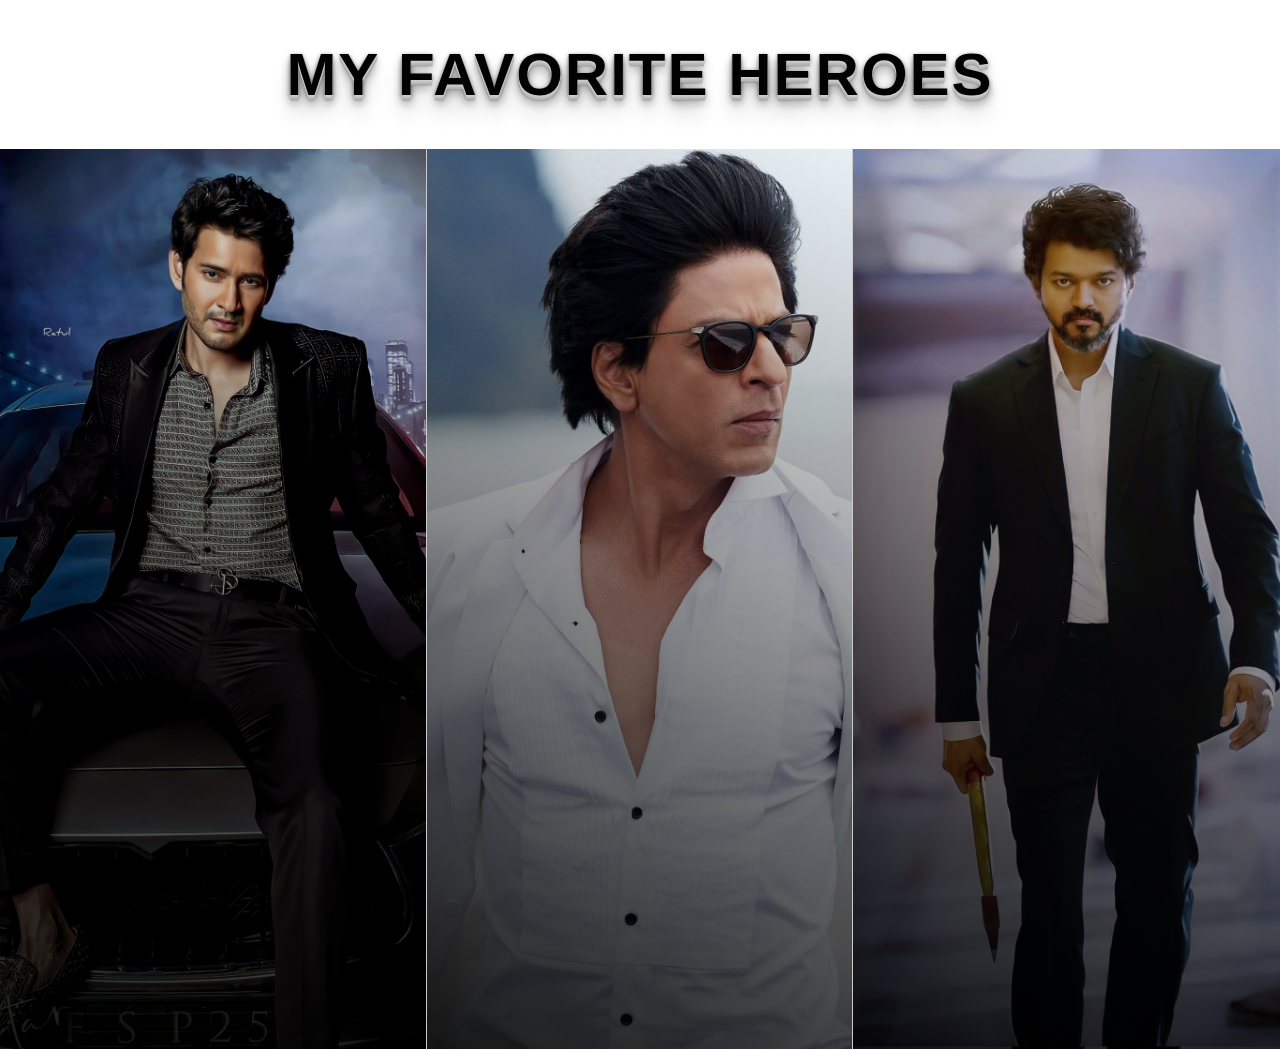
<file: index.html>
<!DOCTYPE html>
<html lang="en">
<head>
    <meta charset="UTF-8">
    <meta name="viewport" content="width=device-width, initial-scale=1.0">
    <title>Oct 20</title>
    <link rel="stylesheet" href="p.css">
</head>
<body>
    <center><h1><span>MY Favorite Heroes </span></h1></center>
    <div class="container">
        <div class="item">
          <div class="quote">
            <p id="mb">Super Star<a href="mb.html"><span>Mahesh babu</span></a></p>
          </div>
        </div>
        <div class="item">
          <div class="quote">
            <p id="srk">I am the Last of Stars<a href="srk.html"><span>Sharukh Khan</span></a></p>
          </div>
        </div>
        <div class="item">
          <div class="quote">
            <p id="vj">Thalapathy<a href="vj.html"><span>Vijay Joseph</span></a></p>
          </div>
        </div>
    </div> 
    
</body>
</html>
</file>
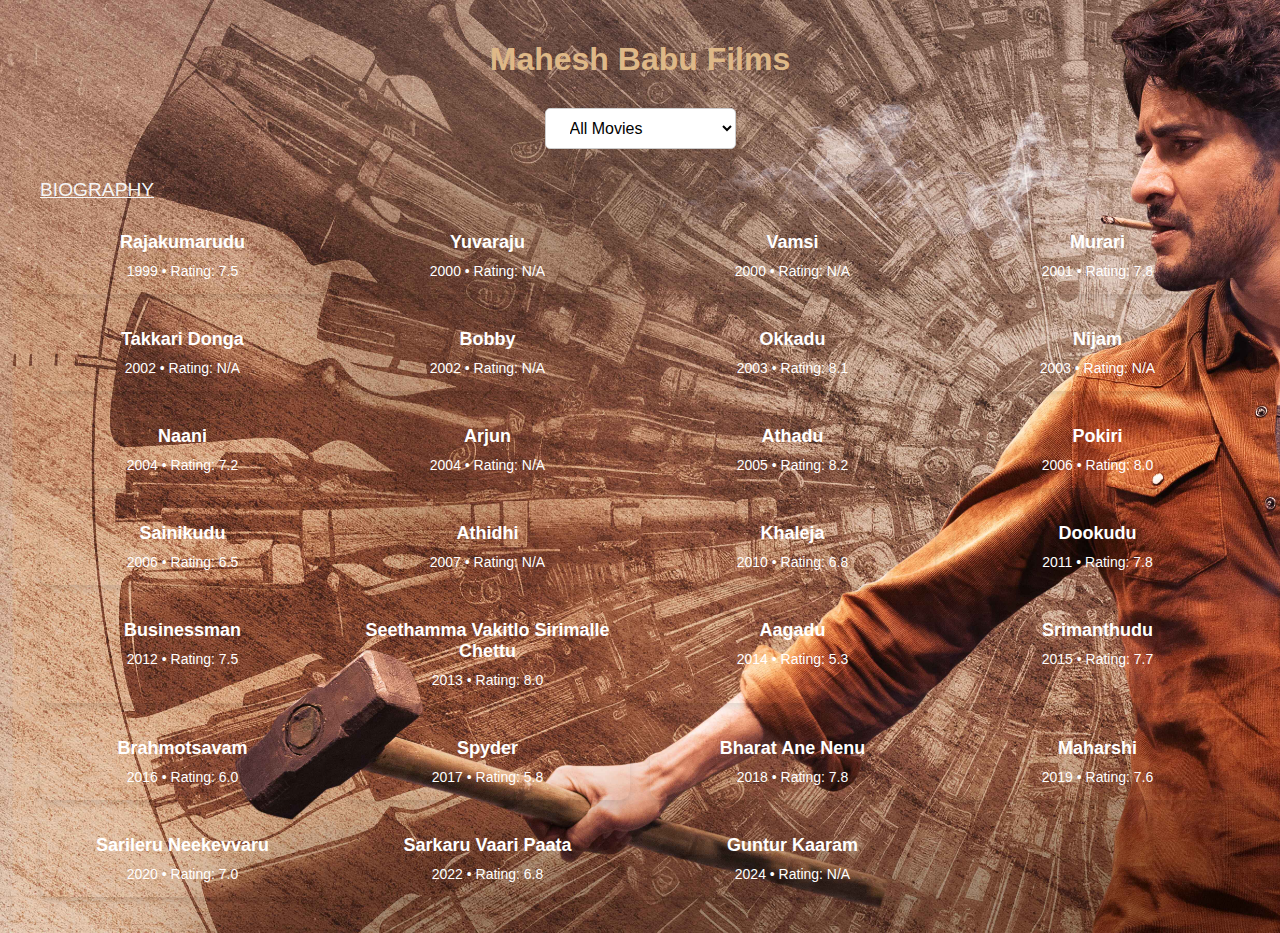
<file: mb.html>
<!DOCTYPE html>
<html lang="en">
<head>
    <meta charset="UTF-8">
    <meta name="viewport" content="width=device-width, initial-scale=1.0">
    <title>Mahesh Babu Films</title>
    <link rel="stylesheet" href="mb.css">
</head>
<body>
    <div class="container">
        <h1 style="color: burlywood;">Mahesh Babu Films</h1>
        <div class="filter-container">
            <select id="movie-filter">
                <option value="all">All Movies</option>
                <option value="favorites">Favorite Movies</option>
                <option value="top-rated">Top Rated Movies</option>
            </select>
        </div>
        <div class="bio" onclick="toggleBio()" style="color: whitesmoke; font-size: larger;">BIOGRAPHY</div>
        <div class="bio-content" id="bio-content">
            <p>Mahesh Babu is a prominent Indian film actor and producer known for his work in Telugu cinema. Born on August 9, 1975, he is the son of veteran actor Krishna. He made his acting debut as a child artist in 1979 and gained fame as a lead actor with films like 'Okkadu' and 'Pokiri', which became major box office successes. Mahesh Babu is known for his charm and versatility, and he has received several accolades, including multiple Nandi Awards and Filmfare Awards. He is one of the highest-paid actors in the industry and is often referred to as the 'Prince of Tollywood'.</p>
        </div>
        <ul id="film-list">
            <li data-title="Rajakumarudu" data-year="1999" data-rating="7.5">
                <div class="film-info">
                    <h2>Rajakumarudu</h2>
                    <p>1999 • Rating: 7.5</p>
                </div>
            </li>
            <li data-title="Yuvaraju" data-year="2000" data-rating="N/A">
                <div class="film-info">
                    <h2>Yuvaraju</h2>
                    <p>2000 • Rating: N/A</p>
                </div>
            </li>
            <li data-title="Vamsi" data-year="2000" data-rating="N/A">
                <div class="film-info">
                    <h2>Vamsi</h2>
                    <p>2000 • Rating: N/A</p>
                </div>
            </li>
            <li data-title="Murari" data-year="2001" data-rating="7.8">
                <div class="film-info">
                    <h2>Murari</h2>
                    <p>2001 • Rating: 7.8</p>
                </div>
            </li>
            <li data-title="Takkari Donga" data-year="2002" data-rating="N/A">
                <div class="film-info">
                    <h2>Takkari Donga</h2>
                    <p>2002 • Rating: N/A</p>
                </div>
            </li>
            <li data-title="Bobby" data-year="2002" data-rating="N/A">
                <div class="film-info">
                    <h2>Bobby</h2>
                    <p>2002 • Rating: N/A</p>
                </div>
            </li>
            <li data-title="Okkadu" data-year="2003" data-rating="8.1">
                <div class="film-info">
                    <h2>Okkadu</h2>
                    <p>2003 • Rating: 8.1</p>
                </div>
            </li>
            <li data-title="Nijam" data-year="2003" data-rating="N/A">
                <div class="film-info">
                    <h2>Nijam</h2>
                    <p>2003 • Rating: N/A</p>
                </div>
            </li>
            <li data-title="Naani" data-year="2004" data-rating="7.2">
                <div class="film-info">
                    <h2>Naani</h2>
                    <p>2004 • Rating: 7.2</p>
                </div>
            </li>
            <li data-title="Arjun" data-year="2004" data-rating="N/A">
                <div class="film-info">
                    <h2>Arjun</h2>
                    <p>2004 • Rating: N/A</p>
                </div>
            </li>
            <li data-title="Athadu" data-year="2005" data-rating="8.2">
                <div class="film-info">
                    <h2>Athadu</h2>
                    <p>2005 • Rating: 8.2</p>
                </div>
            </li>
            <li data-title="Pokiri" data-year="2006" data-rating="8.0">
                <div class="film-info">
                    <h2>Pokiri</h2>
                    <p>2006 • Rating: 8.0</p>
                </div>
            </li>
            <li data-title="Sainikudu" data-year="2006" data-rating="6.5">
                <div class="film-info">
                    <h2>Sainikudu</h2>
                    <p>2006 • Rating: 6.5</p>
                </div>
            </li>
            <li data-title="Athidhi" data-year="2007" data-rating="N/A">
                <div class="film-info">
                    <h2>Athidhi</h2>
                    <p>2007 • Rating: N/A</p>
                </div>
            </li>
            <li data-title="Khaleja" data-year="2010" data-rating="6.8">
                <div class="film-info">
                    <h2>Khaleja</h2>
                    <p>2010 • Rating: 6.8</p>
                </div>
            </li>
            <li data-title="Dookudu" data-year="2011" data-rating="7.8">
                <div class="film-info">
                    <h2>Dookudu</h2>
                    <p>2011 • Rating: 7.8</p>
                </div>
            </li>
            <li data-title="Businessman" data-year="2012" data-rating="7.5">
                <div class="film-info">
                    <h2>Businessman</h2>
                    <p>2012 • Rating: 7.5</p>
                </div>
            </li>
            <li data-title="Seethamma Vakitlo Sirimalle Chettu" data-year="2013" data-rating="8.0">
                <div class="film-info">
                    <h2>Seethamma Vakitlo Sirimalle Chettu</h2>
                    <p>2013 • Rating: 8.0</p>
                </div>
            </li>
            <li data-title="Aagadu" data-year="2014" data-rating="5.3">
                <div class="film-info">
                    <h2>Aagadu</h2>
                    <p>2014 • Rating: 5.3</p>
                </div>
            </li>
            <li data-title="Srimanthudu" data-year="2015" data-rating="7.7">
                <div class="film-info">
                    <h2>Srimanthudu</h2>
                    <p>2015 • Rating: 7.7</p>
                </div>
            </li>
            <li data-title="Brahmotsavam" data-year="2016" data-rating="6.0">
                <div class="film-info">
                    <h2>Brahmotsavam</h2>
                    <p>2016 • Rating: 6.0</p>
                </div>
            </li>
            <li data-title="Spyder" data-year="2017" data-rating="5.8">
                <div class="film-info">
                    <h2>Spyder</h2>
                    <p>2017 • Rating: 5.8</p>
                </div>
            </li>
            <li data-title="Bharat Ane Nenu" data-year="2018" data-rating="7.8">
                <div class="film-info">
                    <h2>Bharat Ane Nenu</h2>
                    <p>2018 • Rating: 7.8</p>
                </div>
            </li>
            <li data-title="Maharshi" data-year="2019" data-rating="7.6">
                <div class="film-info">
                    <h2>Maharshi</h2>
                    <p>2019 • Rating: 7.6</p>
                </div>
            </li>
            <li data-title="Sarileru Neekevvaru" data-year="2020" data-rating="7.0">
                <div class="film-info">
                    <h2>Sarileru Neekevvaru</h2>
                    <p>2020 • Rating: 7.0</p>
                </div>
            </li>
            <li data-title="Sarkaru Vaari Paata" data-year="2022" data-rating="6.8">
                <div class="film-info">
                    <h2>Sarkaru Vaari Paata</h2>
                    <p>2022 • Rating: 6.8</p>
                </div>
            </li>
            <li data-title="Guntur Kaaram" data-year="2024" data-rating="N/A">
                <div class="film-info">
                    <h2>Guntur Kaaram</h2>
                    <p>2024 • Rating: N/A</p>
                </div>
            </li>
            
        </ul>
    </div>
    
    <div id="popup" class="popup">
        <div class="popup-content">
            <h2 id="popup-title"></h2>
            <p id="popup-year"></p>
            <p id="popup-rating"></p>
            <button id="close-popup">Close</button>
        </div>
    </div>
    
    <script src="mb.js"></script>
   
</body>
</html>
</file>
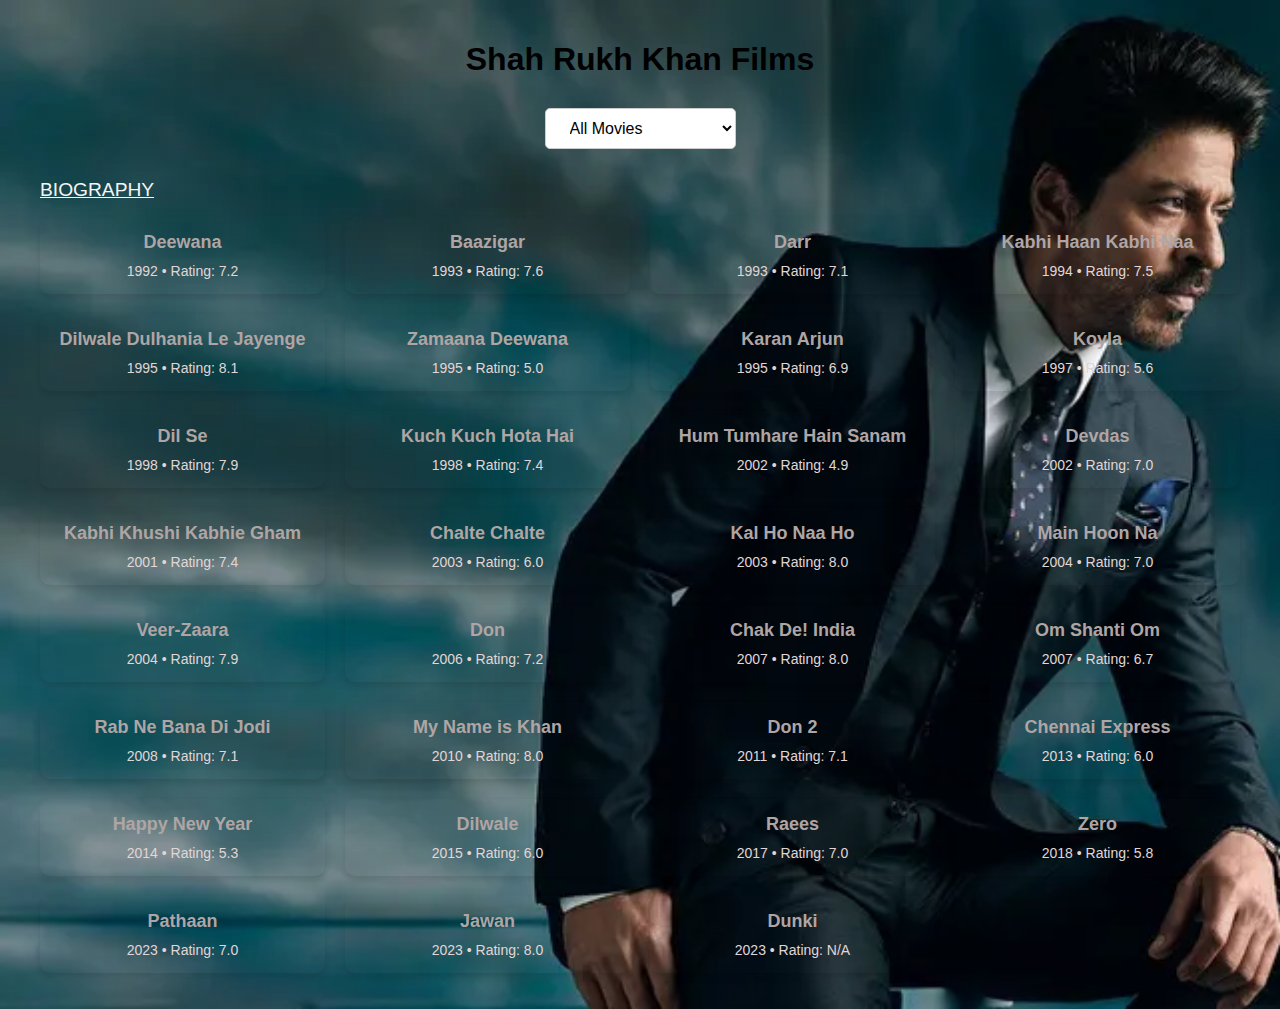
<file: srk.html>
<!DOCTYPE html>
<html lang="en">
<head>
    <meta charset="UTF-8">
    <meta name="viewport" content="width=device-width, initial-scale=1.0">
    <title>Document</title>
</head>
<body>
    <!DOCTYPE html>
<html lang="en">
<head>
    <meta charset="UTF-8">
    <meta name="viewport" content="width=device-width, initial-scale=1.0">
    <title>Shah Rukh Khan Films</title>
    <link rel="stylesheet" href="srk.css">
</head>
<body>
    <div class="container">
        <h1 style="color: black ;">Shah Rukh Khan Films</h1>
        <div class="filter-container">
            <select id="movie-filter">
                <option value="all">All Movies</option>
                <option value="favorites">Favorite Movies</option>
                <option value="top-rated">Top Rated Movies</option>
            </select>
        </div>
        <div class="bio" onclick="toggleBio()" style="color: whitesmoke; font-size: larger;">BIOGRAPHY</div>
        <div class="bio-content" id="bio-content">
    <p>Shah Rukh Khan, often referred to as SRK or the "King of Bollywood," is one of the most celebrated actors in the Indian film industry. Born on November 2, 1965, in New Delhi, he began his career in television before making his film debut in 1992 with 'Deewana'. Over the years, he has starred in numerous iconic films such as 'Dilwale Dulhania Le Jayenge', 'Kuch Kuch Hota Hai', and 'My Name Is Khan'. SRK is known for his versatility, charm, and strong screen presence, earning numerous awards and a massive global fan base. He is also a successful film producer and co-owner of the Kolkata Knight Riders, a team in the Indian Premier League (IPL).</p>
</div>

        <ul id="film-list">
            <li data-title="Deewana" data-year="1992" data-rating="7.2">
                <div class="film-info">
                    <h2>Deewana</h2>
                    <p>1992 • Rating: 7.2</p>
                </div>
            </li>
            <li data-title="Baazigar" data-year="1993" data-rating="7.6" data-favourite="true">
                <div class="film-info">
                    <h2>Baazigar</h2>
                    <p>1993 • Rating: 7.6</p>
                </div>
            </li>
            <li data-title="Darr" data-year="1993" data-rating="7.1">
                <div class="film-info">
                    <h2>Darr</h2>
                    <p>1993 • Rating: 7.1</p>
                </div>
            </li>
            <li data-title="Kabhi Haan Kabhi Naa" data-year="1994" data-rating="7.5">
                <div class="film-info">
                    <h2>Kabhi Haan Kabhi Naa</h2>
                    <p>1994 • Rating: 7.5</p>
                </div>
            </li>
            <li data-title="Dilwale Dulhania Le Jayenge" data-year="1995" data-rating="8.1">
                <div class="film-info">
                    <h2>Dilwale Dulhania Le Jayenge</h2>
                    <p>1995 • Rating: 8.1</p>
                </div>
            </li>
            <li data-title="Zamaana Deewana" data-year="1995" data-rating="5.0">
                <div class="film-info">
                    <h2>Zamaana Deewana</h2>
                    <p>1995 • Rating: 5.0</p>
                </div>
            </li>
            <li data-title="Karan Arjun" data-year="1995" data-rating="6.9">
                <div class="film-info">
                    <h2>Karan Arjun</h2>
                    <p>1995 • Rating: 6.9</p>
                </div>
            </li>
            <li data-title="Koyla" data-year="1997" data-rating="5.6">
                <div class="film-info">
                    <h2>Koyla</h2>
                    <p>1997 • Rating: 5.6</p>
                </div>
            </li>
            <li data-title="Dil Se" data-year="1998" data-rating="7.9" data-favourite="true">
                <div class="film-info">
                    <h2>Dil Se</h2>
                    <p>1998 • Rating: 7.9</p>
                </div>
            </li>
            <li data-title="Kuch Kuch Hota Hai" data-year="1998" data-rating="7.4" data-favourite="true">
                <div class="film-info">
                    <h2>Kuch Kuch Hota Hai</h2>
                    <p>1998 • Rating: 7.4</p>
                </div>
            </li>
            <li data-title="Hum Tumhare Hain Sanam" data-year="2002" data-rating="4.9">
                <div class="film-info">
                    <h2>Hum Tumhare Hain Sanam</h2>
                    <p>2002 • Rating: 4.9</p>
                </div>
            </li>
            <li data-title="Devdas" data-year="2002" data-rating="7.0">
                <div class="film-info">
                    <h2>Devdas</h2>
                    <p>2002 • Rating: 7.0</p>
                </div>
            </li>
            <li data-title="Kabhi Khushi Kabhie Gham" data-year="2001" data-rating="7.4" data-favourite="true">
                <div class="film-info">
                    <h2>Kabhi Khushi Kabhie Gham</h2>
                    <p>2001 • Rating: 7.4</p>
                </div>
            </li>
            <li data-title="Chalte Chalte" data-year="2003" data-rating="6.0">
                <div class="film-info">
                    <h2>Chalte Chalte</h2>
                    <p>2003 • Rating: 6.0</p>
                </div>
            </li>
            <li data-title="Kal Ho Naa Ho" data-year="2003" data-rating="8.0" data-favourite="true">
                <div class="film-info">
                    <h2>Kal Ho Naa Ho</h2>
                    <p>2003 • Rating: 8.0</p>
                </div>
            </li>
            <li data-title="Main Hoon Na" data-year="2004" data-rating="7.0">
                <div class="film-info">
                    <h2>Main Hoon Na</h2>
                    <p>2004 • Rating: 7.0</p>
                </div>
            </li>
            <li data-title="Veer-Zaara" data-year="2004" data-rating="7.9">
                <div class="film-info">
                    <h2>Veer-Zaara</h2>
                    <p>2004 • Rating: 7.9</p>
                </div>
            </li>
            <li data-title="Don" data-year="2006" data-rating="7.2" data-favourite="true">
                <div class="film-info">
                    <h2>Don</h2>
                    <p>2006 • Rating: 7.2</p>
                </div>
            </li>
            <li data-title="Chak De! India" data-year="2007" data-rating="8.0">
                <div class="film-info">
                    <h2>Chak De! India</h2>
                    <p>2007 • Rating: 8.0</p>
                </div>
            </li>
            <li data-title="Om Shanti Om" data-year="2007" data-rating="6.7">
                <div class="film-info">
                    <h2>Om Shanti Om</h2>
                    <p>2007 • Rating: 6.7</p>
                </div>
            </li>
            <li data-title="Rab Ne Bana Di Jodi" data-year="2008" data-rating="7.1" data-favourite="true">
                <div class="film-info">
                    <h2>Rab Ne Bana Di Jodi</h2>
                    <p>2008 • Rating: 7.1</p>
                </div>
            </li>
            <li data-title="My Name is Khan" data-year="2010" data-rating="8.0">
                <div class="film-info">
                    <h2>My Name is Khan</h2>
                    <p>2010 • Rating: 8.0</p>
                </div>
            
            </li>
            <li data-title="Don 2" data-year="2011" data-rating="7.1">
                <div class="film-info">
                    <h2>Don 2</h2>
                    <p>2011 • Rating: 7.1</p>
                </div>
            </li>
            <li data-title="Chennai Express" data-year="2013" data-rating="6.0" data-favourite="true">
                <div class="film-info">
                    <h2>Chennai Express</h2>
                    <p>2013 • Rating: 6.0</p>
                </div>
            </li>
            <li data-title="Happy New Year" data-year="2014" data-rating="5.3" data-favourite="true">
                <div class="film-info">
                    <h2>Happy New Year</h2>
                    <p>2014 • Rating: 5.3</p>
                </div>
            </li>
            <li data-title="Dilwale" data-year="2015" data-rating="6.0">
                <div class="film-info">
                    <h2>Dilwale</h2>
                    <p>2015 • Rating: 6.0</p>
                </div>
            </li>
            <li data-title="Raees" data-year="2017" data-rating="7.0" data-favourite="true">
                <div class="film-info">
                    <h2>Raees</h2>
                    <p>2017 • Rating: 7.0</p>
                </div>
            </li>
            <li data-title="Zero" data-year="2018" data-rating="5.8">
                <div class="film-info">
                    <h2>Zero</h2>
                    <p>2018 • Rating: 5.8</p>
                </div>
            </li>
            <li data-title="Pathaan" data-year="2023" data-rating="7.0">
                <div class="film-info">
                    <h2>Pathaan</h2>
                    <p>2023 • Rating: 7.0</p>
                </div>
            </li>
            <li data-title="Jawan" data-year="2023" data-rating="8.0" data-favourite="true" >
                <div class="film-info">
                    <h2>Jawan</h2>
                    <p>2023 • Rating: 8.0</p>
                </div>
            </li>
            <li data-title="Dunki" data-year="2023" data-rating="N/A">
                <div class="film-info">
                    <h2>Dunki</h2>
                    <p>2023 • Rating: N/A</p>
                </div>
            </li>
            
        </ul>
    </div>

    <div id="popup" class="popup">
        <div class="popup-content">
            <h2 id="popup-title"></h2>
            <p id="popup-year"></p>
            <p id="popup-rating"></p>
            <button id="close-popup">Close</button>
        </div>
    </div>

    <script src="srk.js"></script>
</body>
</html>

</body>
</html>
</file>
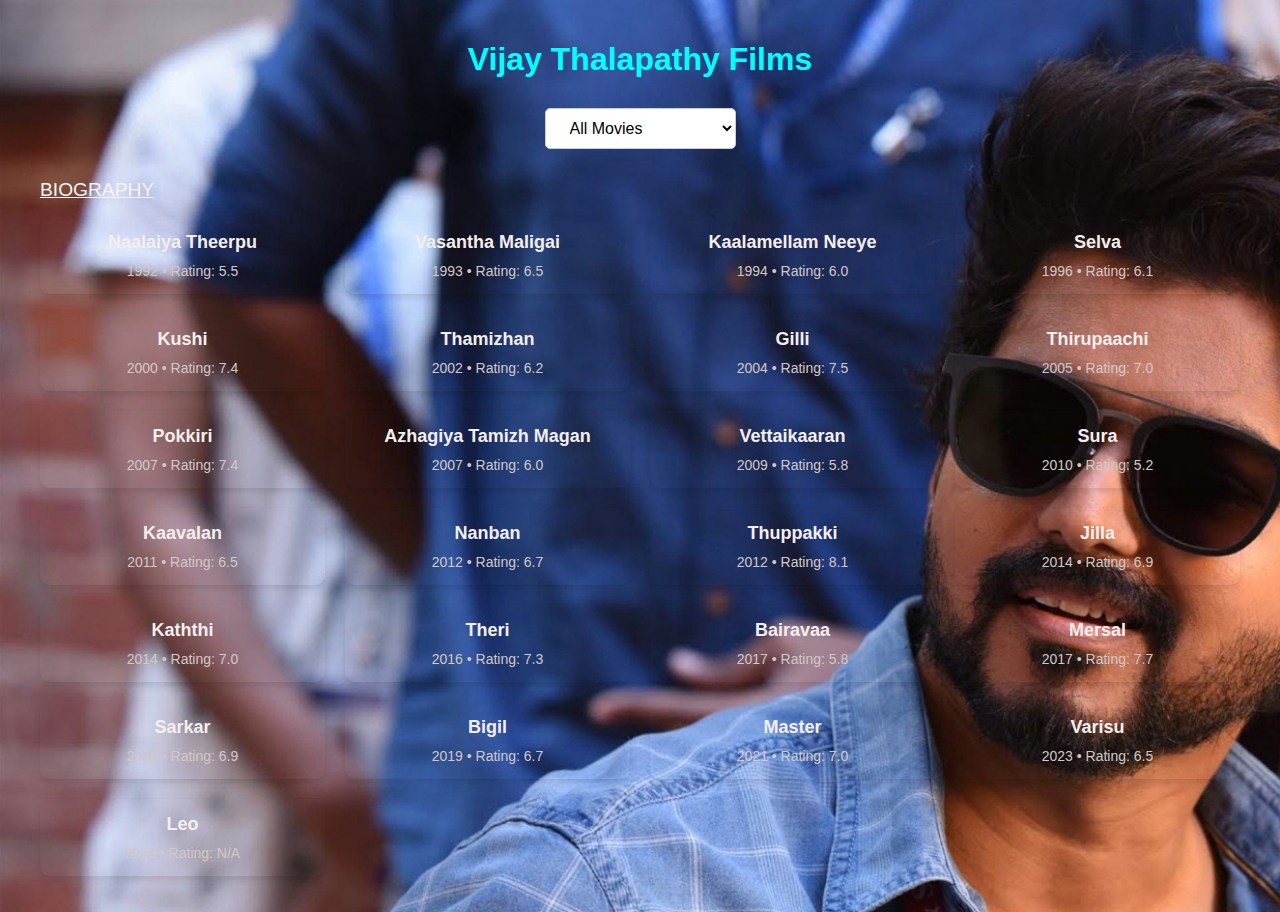
<file: vj.html>
<!DOCTYPE html>
<html lang="en">
<head>
    <meta charset="UTF-8">
    <meta name="viewport" content="width=device-width, initial-scale=1.0">
    <title>Document</title>
</head>
<body>
    <!DOCTYPE html>
<html lang="en">
<head>
    <meta charset="UTF-8">
    <meta name="viewport" content="width=device-width, initial-scale=1.0">
    <title>Vijay Thalapathy Films</title>
    <link rel="stylesheet" href="vj.css">
</head>
<body>
    <div class="container">
        <h1 style="color: aqua;">Vijay Thalapathy Films</h1>
        <div class="filter-container">
            <select id="movie-filter">
                <option value="all">All Movies</option>
                <option value="favorites">Favorite Movies</option>
                <option value="top-rated">Top Rated Movies</option>
            </select>
        </div>
        <div class="bio" onclick="toggleBio()" style="color: whitesmoke; font-size: larger;">BIOGRAPHY</div>
        <div class="bio-content" id="bio-content">
    <p>Vijay, often referred to as Thalapathy, is a renowned Indian film actor and playback singer who works predominantly in Tamil cinema. Born Joseph Vijay Chandrasekhar on June 22, 1974, he is the son of filmmaker S. A. Chandrasekhar. Vijay made his acting debut as a child artist and gained popularity in the 1990s with films like 'Kadhalukku Mariyadhai' and 'Gilli'. Known for his charismatic screen presence and dance skills, he has a massive fan base and has delivered numerous blockbuster hits, making him one of the leading actors in Tamil cinema.</p>
</div>

        <ul id="film-list">
            <li data-title="Naalaiya Theerpu" data-year="1992" data-rating="5.5">
                <div class="film-info">
                    <h2>Naalaiya Theerpu</h2>
                    <p>1992 • Rating: 5.5</p>
                </div>
            </li>
            <li data-title="Vasantha Maligai" data-year="1993" data-rating="6.5">
                <div class="film-info">
                    <h2>Vasantha Maligai</h2>
                    <p>1993 • Rating: 6.5</p>
                </div>
            </li>
            <li data-title="Kaalamellam Neeye" data-year="1994" data-rating="6.0">
                <div class="film-info">
                    <h2>Kaalamellam Neeye</h2>
                    <p>1994 • Rating: 6.0</p>
                </div>
            </li>
            <li data-title="Selva" data-year="1996" data-rating="6.1">
                <div class="film-info">
                    <h2>Selva</h2>
                    <p>1996 • Rating: 6.1</p>
                </div>
            </li>
            <li data-title="Kushi" data-year="2000" data-rating="7.4">
                <div class="film-info">
                    <h2>Kushi</h2>
                    <p>2000 • Rating: 7.4</p>
                </div>
            </li>
            <li data-title="Thamizhan" data-year="2002" data-rating="6.2">
                <div class="film-info">
                    <h2>Thamizhan</h2>
                    <p>2002 • Rating: 6.2</p>
                </div>
            </li>
            <li data-title="Gilli" data-year="2004" data-rating="7.5">
                <div class="film-info">
                    <h2>Gilli</h2>
                    <p>2004 • Rating: 7.5</p>
                </div>
            </li>
            <li data-title="Thirupaachi" data-year="2005" data-rating="7.0">
                <div class="film-info">
                    <h2>Thirupaachi</h2>
                    <p>2005 • Rating: 7.0</p>
                </div>
            </li>
            <li data-title="Pokkiri" data-year="2007" data-rating="7.4">
                <div class="film-info">
                    <h2>Pokkiri</h2>
                    <p>2007 • Rating: 7.4</p>
                </div>
            </li>
            <li data-title="Azhagiya Tamizh Magan" data-year="2007" data-rating="6.0">
                <div class="film-info">
                    <h2>Azhagiya Tamizh Magan</h2>
                    <p>2007 • Rating: 6.0</p>
                </div>
            </li>
            <li data-title="Vettaikaaran" data-year="2009" data-rating="5.8">
                <div class="film-info">
                    <h2>Vettaikaaran</h2>
                    <p>2009 • Rating: 5.8</p>
                </div>
            </li>
            <li data-title="Sura" data-year="2010" data-rating="5.2">
                <div class="film-info">
                    <h2>Sura</h2>
                    <p>2010 • Rating: 5.2</p>
                </div>
            </li>
            <li data-title="Kaavalan" data-year="2011" data-rating="6.5">
                <div class="film-info">
                    <h2>Kaavalan</h2>
                    <p>2011 • Rating: 6.5</p>
                </div>
            </li>
            <li data-title="Nanban" data-year="2012" data-rating="6.7" data-favourite="true">
                <div class="film-info">
                    <h2>Nanban</h2>
                    <p>2012 • Rating: 6.7</p>
                </div>
            </li>
            <li data-title="Thuppakki" data-year="2012" data-rating="8.1" data-favourite="true">
                <div class="film-info">
                    <h2>Thuppakki</h2>
                    <p>2012 • Rating: 8.1</p>
                </div>
            </li>
            <li data-title="Jilla" data-year="2014" data-rating="6.9">
                <div class="film-info">
                    <h2>Jilla</h2>
                    <p>2014 • Rating: 6.9</p>
                </div>
            </li>
            <li data-title="Kaththi" data-year="2014" data-rating="7.0" data-favourite="true">
                <div class="film-info">
                    <h2>Kaththi</h2>
                    <p>2014 • Rating: 7.0</p>
                </div>
            </li>
            <li data-title="Theri" data-year="2016" data-rating="7.3" data-favourite="true">
                <div class="film-info">
                    <h2>Theri</h2>
                    <p>2016 • Rating: 7.3</p>
                </div>
            </li>
            <li data-title="Bairavaa" data-year="2017" data-rating="5.8">
                <div class="film-info">
                    <h2>Bairavaa</h2>
                    <p>2017 • Rating: 5.8</p>
                </div>
            </li>
            <li data-title="Mersal" data-year="2017" data-rating="7.7" data-favourite="true">
                <div class="film-info">
                    <h2>Mersal</h2>
                    <p>2017 • Rating: 7.7</p>
                </div>
            </li>
            <li data-title="Sarkar" data-year="2018" data-rating="6.9">
                <div class="film-info">
                    <h2>Sarkar</h2>
                    <p>2018 • Rating: 6.9</p>
                </div>
            </li>
            <li data-title="Bigil" data-year="2019" data-rating="6.7">
                <div class="film-info">
                    <h2>Bigil</h2>
                    <p>2019 • Rating: 6.7</p>
                </div>
            </li>
            <li data-title="Master" data-year="2021" data-rating="7.0" data-favourite="true">
                <div class="film-info">
                    <h2>Master</h2>
                    <p>2021 • Rating: 7.0</p>
                </div>
            </li>
            <li data-title="Varisu" data-year="2023" data-rating="6.5">
                <div class="film-info">
                    <h2>Varisu</h2>
                    <p>2023 • Rating: 6.5</p>
                </div>
            </li>
            <li data-title="Leo" data-year="2023" data-rating="N/A" data-favourite="true">
                <div class="film-info">
                    <h2>Leo</h2>
                    <p>2023 • Rating: N/A</p>
                </div>
            </li>
        </ul>
    </div>

    <div id="popup" class="popup">
        <div class="popup-content">
            <h2 id="popup-title"></h2>
            <p id="popup-year"></p>
            <p id="popup-rating"></p>
            <button id="close-popup">Close</button>
        </div>
    </div>

    <script src="vj.js"></script>
</body>
</html>

</body>
</html>
</file>
<file: p.css>
@charset "UTF-8";
@import url("https://fonts.googleapis.com/css2?family=Asap:ital,wght@0,400;1,400");
* {
  box-sizing: border-box;
}

body {
  margin: 0;
  font-family: "Asap", "Poppins", sans-serif;
  text-shadow: #000 0 0 10px;
}

.container {
  display: flex;
  flex-direction: column;
  width: 100vw;
  height: 100vh;
  background: #111;
}
@media (min-width: 1024px) {
  .container {
    flex-direction: row;
  }
}

.item {
  position: relative;
  flex: calc(100vw / 6) 1 1;
  background-size: cover;
  overflow: hidden;
  filter: saturate(90%);
  transition: 1s;
}

.item:before {
  content: "";
  position: absolute;
  inset: 0;
  background: linear-gradient(25deg, rgba(0, 0, 0, 0.9), rgba(0, 0, 0, 0));
}

.item:not(:last-child) {
  border-bottom: 1px solid #ccc;
  animation: borderPulse 5s infinite;
}
@media (min-width: 1024px) {
  .item:not(:last-child) {
    border-right: 1px solid #ccc;
    border-bottom: none;
  }
}

.item:hover {
  flex-basis: 40%;
  filter: saturate(120%);
}
@media (min-width: 1024px) {
  .item:hover {
    flex-basis: 75%;
  }
}
.item:hover .quote {
  opacity: 1;
  transform: translateX(0);
}

.item:nth-child(1) {
  background-image: url("./mb.jpg");
  width: 400px;
}

.item:nth-child(2) {
  background-image: url("./srk.jpg");
  width: 400px;
}

.item:nth-child(3) {
  background-image: url("./vj.jpg");
  width: 400px;
}
.quote {
  position: absolute;
  color: #fff;
  bottom: 35%;
  left: 5rem;
  width: calc(100% - 10rem);
  opacity: 0;
  transition: 1s;
  transform: translateX(50%);
}
@media (min-width: 512px) {
  .quote {
    left: 15%;
    bottom: 35%;
    width: 20vw;
  }
}
@media (min-width: 1024px) {
  .quote {
    left: 15%;
    bottom: 35%;
    width: 30vw;
  }
}
.quote p {
  position: relative;
  display: inline-block;
  margin-bottom: 1.7rem;
  font-size: 1.4rem;
  text-wrap: balance;
  font-style: italic;
}
.quote p:before, .quote p:after {
  position: absolute;
  font-size: 5.5rem;
  opacity: 0.6;
}
.quote p:before {
  content: """;
  top: 4rem;
  left: -2rem;
  transform: translate(-100%, -100%);
}
.quote p:after {
  content: """;
  bottom: 2rem;
  right: -2rem;
  transform: translate(100%, 100%);
}
.quote span {
  position: absolute;
  bottom: -2rem;
  right: 0;
  text-align: right;
  font-size: 1.2rem;
  font-weight: bold;
  transform: translate(4rem, 100%);
}
.quote span:before {
  content: "—";
  margin-right: 0.7rem;
}

@keyframes borderPulse {
  0%, 100% {
    border-color: #cccccc;
  }
  25%, 75% {
    border-color: rgba(204, 204, 255, 0.9);
  }
  50% {
    border-color: rgba(204, 204, 255, 0.5);
  }
}
h1 {
  font-size: 60px;
  font-family: Arial, sans-serif;
  text-transform: uppercase;
  letter-spacing: 2px;
}

h1 span {
  display: inline-block;
  color: #020202;
  text-shadow: 
    0 1px 0 #ccc,
    0 2px 0 #c9c9c9,
    0 3px 0 #bbb,
    0 4px 0 #b9b9b9,
    0 5px 0 #aaa,
    0 6px 1px rgba(0,0,0,.1),
    0 0 5px rgba(0,0,0,.1),
    0 1px 3px rgba(0,0,0,.3),
    0 3px 5px rgba(0,0,0,.2),
    0 5px 10px rgba(0,0,0,.25),
    0 10px 10px rgba(0,0,0,.2),
    0 20px 20px rgba(0,0,0,.15);
  transition: all 0.3s ease;
}

h1 span:hover {
  transform: scale(1.1) rotate(5deg);
}
</file>
<file: mb.css>
body {
    font-family: 'Arial', sans-serif;
    background-image: url(m.jpg);
    background-repeat: no-repeat;
    background-size: cover;
    margin: 0;
    padding: 0;
}

.container {
    max-width: 1200px;
    margin: 0 auto;
    padding: 20px;
}

h1 {
    text-align: center;
    color: #333;
    margin-bottom: 30px;
}

.filter-container {
    text-align: center;
    margin-bottom: 30px;
}

#movie-filter {
    padding: 10px 20px;
    font-size: 16px;
    border-radius: 5px;
    border: 1px solid #ccc;
    background-color: #fff;
    cursor: pointer;
    transition: border-color 0.3s;
}

#movie-filter:focus {
    outline: none;
    border-color: #007bff;
}

#film-list {
    list-style-type: none;
    padding: 0;
    display: grid;
    grid-template-columns: repeat(auto-fill, minmax(250px, 1fr));
    gap: 20px;
}

#film-list li {
    background-color: whit;
    border-radius: 10px;
    padding: 15px;
    box-shadow: 0 4px 6px rgba(0, 0, 0, 0.1);
    cursor: pointer;
    transition: transform 0.3s, box-shadow 0.3s;
}

#film-list li:hover {
    transform: translateY(-5px);
    box-shadow: 0 6px 12px rgba(255, 252, 252, 0.15);
}

.film-info {
    text-align: center;
}

.film-info h2 {
    margin: 0 0 10px 0;
    font-size: 18px;
    color: #ffffff;
}

.film-info p {
    margin: 0;
    color: #ffffff;
    font-size: 14px;
}

.popup {
    display: none;
    position: fixed;
    top: 0;
    left: 0;
    width: 100%;
    height: 100%;
    background-color: rgba(0, 0, 0, 0.7);
    justify-content: center;
    align-items: center;
}

.popup-content {
    background-color: #fff;
    padding: 20px;
    border-radius: 10px;
    text-align: center;
}

#close-popup {
    margin-top: 15px;
    padding: 8px 16px;
    background-color: #007bff;
    color: #fff;
    border: none;
    border-radius: 5px;
    cursor: pointer;
}

#close-popup:hover {
    background-color: #0056b3;
}
.bio {
    cursor: pointer;
    color: #007BFF;
    text-decoration: underline;
    margin-top: 20px;
}

.bio-content {
    display: none;
    margin-top: 10px;
    background: #f9f9f9;
    padding: 10px;
    border: 1px solid #ccc;
}
</file>
<file: srk.css>
body {
    font-family: 'Arial', sans-serif;
    background-image: url(s.jpg);
    background-repeat: no-repeat;
    background-size: cover;
    margin: 0;
    padding: 0;
}

.container {
    max-width: 1200px;
    margin: 0 auto;
    padding: 20px;
}

h1 {
    text-align: center;
    color: #333;
    margin-bottom: 30px;
}

.filter-container {
    text-align: center;
    margin-bottom: 30px;
}
.bio {
    cursor: pointer;
    color: #007BFF;
    text-decoration: underline;
    margin-top: 20px;
}

.bio-content {
    display: none;
    margin-top: 10px;
    background: #f9f9f9;
    padding: 10px;
    border: 1px solid #ccc;
}
#movie-filter {
    padding: 10px 20px;
    font-size: 16px;
    border-radius: 5px;
    border: 1px solid #ccc;
    background-color: #fff;
    cursor: pointer;
    transition: border-color 0.3s;
}

#movie-filter:focus {
    outline: none;
    border-color: #007bff;
}

#film-list {
    list-style-type: none;
    padding: 0;
    display: grid;
    grid-template-columns: repeat(auto-fill, minmax(250px, 1fr));
    gap: 20px;
}

#film-list li {
    background-color: whit;
    border-radius: 10px;
    padding: 15px;
    box-shadow: 0 4px 6px rgba(0, 0, 0, 0.1);
    cursor: pointer;
    transition: transform 0.3s, box-shadow 0.3s;
}

#film-list li:hover {
    transform: translateY(-5px);
    box-shadow: 0 6px 12px rgba(255, 252, 252, 0.15);
}

.film-info {
    text-align: center;
}

.film-info h2 {
    margin: 0 0 10px 0;
    font-size: 18px;
    color: #afa5a5;
}

.film-info p {
    margin: 0;
    color: #e1d6d6;
    font-size: 14px;
}

.popup {
    display: none;
    position: fixed;
    top: 0;
    left: 0;
    width: 100%;
    height: 100%;
    background-color: rgba(0, 0, 0, 0.7);
    justify-content: center;
    align-items: center;
}

.popup-content {
    background-color: #fff;
    padding: 20px;
    border-radius: 10px;
    text-align: center;
}

#close-popup {
    margin-top: 15px;
    padding: 8px 16px;
    background-color: #007bff;
    color: #fff;
    border: none;
    border-radius: 5px;
    cursor: pointer;
}

#close-popup:hover {
    background-color: #0056b3;
}
</file>
<file: vj.css>
body {
    font-family: 'Arial', sans-serif;
    background-image: url(v.jpg);
    background-repeat: no-repeat;
    background-size: cover;
    margin: 0;
    padding: 0;
}

.container {
    max-width: 1200px;
    margin: 0 auto;
    padding: 20px;
}

h1 {
    text-align: center;
    color: #333;
    margin-bottom: 30px;
}

.filter-container {
    text-align: center;
    margin-bottom: 30px;
}

#movie-filter {
    padding: 10px 20px;
    font-size: 16px;
    border-radius: 5px;
    border: 1px solid #ccc;
    background-color: #fff;
    cursor: pointer;
    transition: border-color 0.3s;
}

#movie-filter:focus {
    outline: none;
    border-color: #007bff;
}

#film-list {
    list-style-type: none;
    padding: 0;
    display: grid;
    grid-template-columns: repeat(auto-fill, minmax(250px, 1fr));
    gap: 20px;
}

#film-list li {
    background-color: whit;
    border-radius: 10px;
    padding: 15px;
    box-shadow: 0 4px 6px rgba(0, 0, 0, 0.1);
    cursor: pointer;
    transition: transform 0.3s, box-shadow 0.3s;
}

#film-list li:hover {
    transform: translateY(-5px);
    box-shadow: 0 6px 12px rgba(255, 252, 252, 0.15);
}

.film-info {
    text-align: center;
}
.bio {
    cursor: pointer;
    color: #007BFF;
    text-decoration: underline;
    margin-top: 20px;
}

.bio-content {
    display: none;
    margin-top: 10px;
    background: #f9f9f9;
    padding: 10px;
    border: 1px solid #ccc;
}

.film-info h2 {
    margin: 0 0 10px 0;
    font-size: 18px;
    color: rgb(244, 238, 238);
}

.film-info p {
    margin: 0;
    color: rgb(210, 200, 200);
    font-size: 14px;
}

.popup {
    display: none;
    position: fixed;
    top: 0;
    left: 0;
    width: 100%;
    height: 100%;
    background-color: rgba(0, 0, 0, 0.7);
    justify-content: center;
    align-items: center;
}

.popup-content {
    background-color: #fff;
    padding: 20px;
    border-radius: 10px;
    text-align: center;
}

#close-popup {
    margin-top: 15px;
    padding: 8px 16px;
    background-color: #007bff;
    color: #fff;
    border: none;
    border-radius: 5px;
    cursor: pointer;
}

#close-popup:hover {
    background-color: #0056b3;
}
</file>
